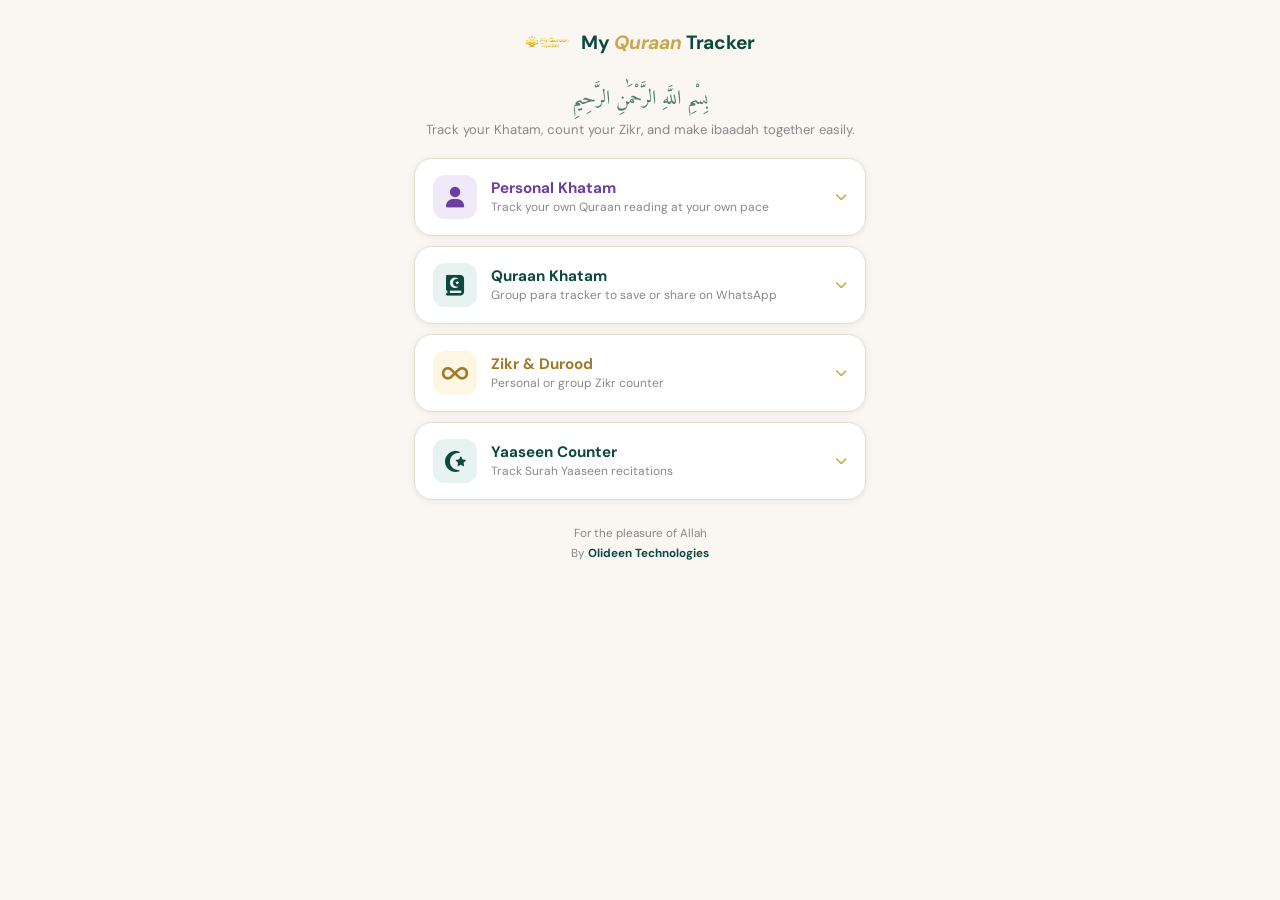
<file: index.html>
<!DOCTYPE html>
<html lang="en">
<head>
  <meta charset="UTF-8">
  <title>My Quraan Tracker</title>
  <meta name="viewport" content="width=device-width, initial-scale=1.0, maximum-scale=1.0, user-scalable=no, viewport-fit=cover">
  <meta name="description" content="Track your Quraan Khatam and Zikr with family — simple, free, no app needed.">
  <meta property="og:title" content="My Quraan Tracker">
  <meta property="og:description" content="Organise your group Khatam and Zikr counts in one place.">
  <meta property="og:image" content="https://myquraantracker.netlify.app/MQT_logo.png">
  <meta property="og:url" content="https://myquraantracker.netlify.app">
  <meta property="og:type" content="website">
  <meta name="twitter:card" content="summary">
  <meta name="twitter:title" content="My Quraan Tracker">
  <meta name="twitter:description" content="Organise your group Khatam and Zikr counts in one place.">
  <meta name="twitter:image" content="https://myquraantracker.netlify.app/MQT_logo.png">
  <link rel="canonical" href="https://myquraantracker.netlify.app">
  <link rel="icon" type="image/x-icon" href="favicon.ico">
  <link rel="icon" type="image/png" sizes="32x32" href="favicon-32x32.png">
  <link rel="icon" type="image/png" sizes="16x16" href="favicon-16x16.png">
  <link rel="apple-touch-icon" sizes="180x180" href="apple-touch-icon.png">
  <link rel="manifest" href="site.webmanifest">
  <link rel="stylesheet" href="https://cdnjs.cloudflare.com/ajax/libs/font-awesome/6.5.0/css/all.min.css">
  <link rel="preconnect" href="https://fonts.googleapis.com">
  <link rel="preconnect" href="https://fonts.gstatic.com" crossorigin>
  <link href="https://fonts.googleapis.com/css2?family=Amiri:ital,wght@0,400;0,700;1,400&family=DM+Sans:wght@400;500;600;700&display=swap" rel="stylesheet">
  <link rel="stylesheet" href="style.css">
</head>
<body>

  <header class="app-header fade-up">
    <img src="MQT_logo.png" alt="My Quraan Tracker">
    <h1>My <span>Quraan</span> Tracker</h1>
  </header>

  <div class="hero fade-up">
    <div class="hero-arabic">بِسْمِ اللَّهِ الرَّحْمَٰنِ الرَّحِيمِ</div>
    <div class="hero-sub">Track your Khatam, count your Zikr, and make ibaadah together easily.</div>
  </div>

  <main class="page-body">

    <!-- ══ PERSONAL KHATM ══ -->
    <div class="tool fade-up" id="tool-personal-khatm">
      <div class="tool-trigger" onclick="toggleTool('personal-khatm')">
        <div class="tool-icon teal"><i class="fas fa-user"></i></div>
        <div class="tool-info">
          <div class="tool-name">Personal Khatam</div>
          <div class="tool-tagline">Track your own Quraan reading at your own pace</div>
        </div>
        <div class="tool-chevron"><i class="fas fa-chevron-down"></i></div>
      </div>
      <div class="tool-content">
        <div class="tool-inner">

          <div id="personal-khatm-form">
            <div class="tool-arabic">وَرَتِّلِ الْقُرْآنَ تَرْتِيلًا</div>
            <div class="divider"></div>
            <input type="text" class="field" id="personalKhatmDesc" placeholder="Name your Khatam… (e.g. My Ramadaan Khatam)">
            <button class="btn btn-teal" onclick="createPersonalKhatm()"><i class="fas fa-plus"></i> Create Khatam</button>
          </div>

          <div id="personal-khatm-view" class="hidden">
            <div id="personal-khatm-complete-banner" class="success-banner hidden mt-sm">
              <span class="arabic">اَلْحَمْدُ لِلَّه</span>
              <h3>Khatam Complete! 🤲</h3>
              <p>May Allah accept it. Ameen.</p>
            </div>
            <button class="btn btn-ghost btn-full" onclick="resetPersonalKhatm()"><i class="fas fa-arrow-left"></i> Start New Khatam</button>
            <div class="khatm-info-title" id="personal-khatm-view-title"></div>
            <div class="progress-wrap">
              <div class="progress-fill" id="personal-khatm-progress-fill" style="width:0%"></div>
            </div>
            <div class="progress-meta">
              <span id="personal-khatm-progress-text">0 of 30 paras done</span>
              <span id="personal-khatm-progress-pct">0%</span>
            </div>
            <div class="btn-row">
              <button class="btn btn-teal btn-flex" onclick="savePersonalKhatm()"><i class="fas fa-floppy-disk"></i> Save</button>
              <button class="btn btn-ghost btn-flex" onclick="togglePersonalLink()"><i class="fas fa-link"></i> My Link</button>
            </div>
            <div id="personal-link-section" class="hidden">
              <input type="text" class="field" id="personalKhatmLink" readonly>
              <button class="btn btn-ghost btn-full" id="personalLinkCopyBtn" onclick="copyPersonalLink()"><i class="fas fa-copy"></i> Copy Link</button>
              <div class="info-box">💡 <strong>Tip:</strong> Save this link in your phone notes. Open it anytime, on any device, to return to this Khatam.</div>
            </div>
            <div class="section-label">30 Paras — tap to mark done</div>
            <div class="paras-grid" id="personal-paras-grid"></div>
          </div>

        </div>
      </div>
    </div>

    <!-- ══ KHATM ══ -->
    <div class="tool fade-up" id="tool-khatm">
      <div class="tool-trigger" onclick="toggleTool('khatm')">
        <div class="tool-icon teal"><i class="fas fa-book-quran"></i></div>
        <div class="tool-info">
          <div class="tool-name">Quraan Khatam</div>
          <div class="tool-tagline">Group para tracker to save or share on WhatsApp</div>
        </div>
        <div class="tool-chevron"><i class="fas fa-chevron-down"></i></div>
      </div>
      <div class="tool-content">
        <div class="tool-inner">

          <div id="khatm-form">
            <div class="tool-arabic">وَرَتِّلِ الْقُرْآنَ تَرْتِيلًا</div>
            <div class="divider"></div>
            <input type="text" class="field" id="khatmDesc" placeholder="Name your Khatam (e.g. Esale Sawaab)…">
            <button class="btn btn-teal" onclick="createKhatm()"><i class="fas fa-plus"></i> Create Khatam</button>
            <div id="myKhatmsWrap" class="hidden">
              <div class="section-label mt-sm">My Previous Khatams</div>
              <div id="myKhatmsList"></div>
            </div>
          </div>

          <div id="khatm-view" class="hidden">
            <div id="khatm-complete-banner" class="success-banner hidden mt-sm">
              <span class="arabic">اَلْحَمْدُ لِلَّه</span>
              <h3>Khatam Complete! 🤲</h3>
              <p>May Allah accept it from everyone. Aameen.</p>
            </div>
            <div class="khatm-info-title" id="khatm-view-title"></div>
            <div class="progress-wrap">
              <div class="progress-fill" id="khatm-progress-fill" style="width:0%"></div>
            </div>
            <div class="progress-meta">
              <span id="khatm-progress-text">0 of 30 paras done</span>
              <span id="khatm-progress-pct">0%</span>
            </div>
            <button class="btn btn-teal" onclick="saveKhatmToSupabase()"><i class="fas fa-floppy-disk"></i> Save</button>
            <div class="btn-row">
              <button class="btn btn-ghost btn-flex" id="copyKhatmBtn" onclick="copyKhatmLink()"><i class="fas fa-link"></i> Copy Link</button>
              <button class="btn btn-wa btn-flex" onclick="shareKhatmWhatsApp()"><i class="fab fa-whatsapp"></i> WhatsApp</button>
            </div>
            <p class="note">Share again after any update so everyone sees the latest.</p>
            <input type="text" class="field" id="khatm-name" placeholder="Your name…">
            <div class="section-label">30 Paras — tap to claim yours</div>
            <div class="paras-grid" id="paras-grid"></div>
            <button class="btn btn-ghost btn-full" onclick="resetKhatm()"><i class="fas fa-arrow-left"></i> Start New Khatam</button>
          </div>

        </div>
      </div>
    </div>

    <!-- ══ ZIKR ══ -->
    <div class="tool fade-up" id="tool-zikr">
      <div class="tool-trigger" onclick="toggleTool('zikr')">
        <div class="tool-icon gold"><i class="fas fa-infinity"></i></div>
        <div class="tool-info">
          <div class="tool-name gold-name">Zikr & Durood</div>
          <div class="tool-tagline">Personal or group Zikr counter</div>
        </div>
        <div class="tool-chevron"><i class="fas fa-chevron-down"></i></div>
      </div>
      <div class="tool-content">
        <div class="tool-inner">
          <div class="tool-arabic">اذْكُرُوا اللَّهَ ذِكْرًا كَثِيرًا</div>
          <div class="divider"></div>

          <div class="section-label c-teal">Personal Zikr</div>

          <div id="personal-zikr-form">
            <input type="text" class="field" id="personalZikrDesc" placeholder="Name this Zikr… (e.g. Durood Ibrahim)">
            <input type="number" class="field" id="personalZikrTarget" placeholder="Target (e.g. 100, 1000)…">
            <button class="btn btn-teal" onclick="createPersonalZikr()"><i class="fas fa-plus"></i> Start Zikr</button>
          </div>

          <div id="personal-zikr-view" class="hidden">
            <div class="tap-zone tap-zone-sm">
              <div class="zikr-title" id="personal-zikr-view-title"></div>
              <div class="big-number" id="personal-zikr-total">0</div>
            </div>
            <div class="progress-wrap">
              <div class="progress-fill" id="personal-zikr-progress-fill" style="width:0%"></div>
            </div>
            <div class="progress-meta">
              <span>Target: <strong id="personal-zikr-target-display" class="c-gold">0</strong></span>
              <span id="personal-zikr-pct">0%</span>
            </div>
            <input type="text" class="field field-center" id="personalZikrName" placeholder="Your name…">
            <input type="number" class="field" id="personalZikrCount" placeholder="How many did you read?">
            <div class="btn-row">
              <button class="btn btn-teal btn-flex" onclick="savePersonalZikrSession()"><i class="fas fa-floppy-disk"></i> Save My Count</button>
              <button class="btn btn-ghost btn-flex" onclick="togglePersonalZikrLink()"><i class="fas fa-link"></i> My Link</button>
            </div>
            <div id="personal-zikr-link-section" class="hidden">
              <input type="text" class="field" id="personalZikrLink" readonly>
              <button class="btn btn-ghost btn-full" id="personalZikrLinkCopyBtn" onclick="copyPersonalZikrLink()"><i class="fas fa-copy"></i> Copy Link</button>
              <div class="info-box">💡 <strong>Tip:</strong> Save this link in your phone notes. Open it anytime to continue tracking this Zikr.</div>
            </div>
            <button class="btn btn-ghost btn-full" onclick="resetPersonalZikr()"><i class="fas fa-arrow-left"></i> New Zikr</button>
          </div>

          <div class="divider divider-lg"></div>
          <div class="section-label c-gold">Group Zikr</div>

          <div id="zikr-form">
            <input type="text" class="field" id="zikr-desc" placeholder="What are you counting? (e.g. Durood Ibrahim)…">
            <input type="number" class="field" id="zikr-target" placeholder="Target (e.g. 1000)…">
            <button class="btn btn-teal" onclick="createZikr()"><i class="fas fa-plus"></i> Create Group Counter</button>
          </div>

          <div id="zikr-view" class="hidden">
            <div class="zikr-title" id="zikr-view-title"></div>
            <div class="progress-wrap">
              <div class="progress-fill gold" id="zikr-progress-fill" style="width:0%"></div>
            </div>
            <div class="progress-meta">
              <span>Total: <strong id="zikr-total" class="c-teal">0</strong></span>
              <span id="zikr-pct">0%</span>
              <span>Target: <strong id="zikr-target-display" class="c-gold">0</strong></span>
            </div>
            <input type="text" class="field field-center" id="zikr-name" placeholder="Your name…">
            <input type="number" class="field" id="zikr-count" placeholder="How many did you read?">
            <button class="btn btn-teal" onclick="saveZikrSession()"><i class="fas fa-floppy-disk"></i> Save My Count</button>
            <button class="btn btn-wa" onclick="shareZikrWhatsApp()"><i class="fab fa-whatsapp"></i> Share on WhatsApp</button>
            <p class="note">Share after saving so your family sees your updated count.</p>
            <div class="section-label">Contributions</div>
            <div id="zikr-contributions"><div class="empty-state">No contributions yet, then be the first!</div></div>
            <button class="btn btn-ghost btn-full" onclick="resetZikr()"><i class="fas fa-arrow-left"></i> New Group Counter</button>
          </div>

        </div>
      </div>
    </div>

    <!-- ══ YAASEEN ══ -->
    <div class="tool fade-up" id="tool-yaaseen">
      <div class="tool-trigger" onclick="toggleTool('yaaseen')">
        <div class="tool-icon teal"><i class="fas fa-star-and-crescent"></i></div>
        <div class="tool-info">
          <div class="tool-name">Yaaseen Counter</div>
          <div class="tool-tagline">Track Surah Yaaseen recitations</div>
        </div>
        <div class="tool-chevron"><i class="fas fa-chevron-down"></i></div>
      </div>
      <div class="tool-content">
        <div class="tool-inner">
          <div class="tool-arabic">يٰسٓ ۚ وَالْقُرْاٰنِ الْحَكِيْمِ</div>
          <div class="divider"></div>

          <div id="yaaseen-form">
            <input type="text" class="field" id="yaaseen-desc" placeholder="Intention (e.g. Esale Sawaab)…">
            <input type="number" class="field" id="yaaseen-target" placeholder="Target (e.g. 41, 100)…">
            <button class="btn btn-teal" onclick="createYaaseen()"><i class="fas fa-plus"></i> Create Yaaseen Counter</button>
          </div>

          <div id="yaaseen-view" class="hidden">
            <div class="yaaseen-title" id="yaaseen-view-title"></div>
            <div class="progress-wrap">
              <div class="progress-fill" id="yaaseen-progress-fill" style="width:0%"></div>
            </div>
            <div class="progress-meta">
              <span>Total: <strong id="yaaseen-total" class="c-teal">0</strong></span>
              <span>Target: <strong id="yaaseen-target-display" class="c-gold">0</strong></span>
            </div>
            <input type="text" class="field field-center" id="yaaseen-name" placeholder="Your name…">
            <input type="number" class="field" id="yaaseen-count" placeholder="Number of Yaaseens…">
            <button class="btn btn-teal" onclick="saveYaaseenSession()"><i class="fas fa-floppy-disk"></i> Save My Count</button>
            <button class="btn btn-wa" onclick="shareYaaseenWhatsApp()"><i class="fab fa-whatsapp"></i> Share on WhatsApp</button>
            <p class="note"><strong>Share after saving so your family sees your updated count.</strong></p>
            <div class="section-label">Contributions</div>
            <div id="yaaseen-contributions"><div class="empty-state">No contributions yet, then be the first!</div></div>
            <button class="btn btn-ghost btn-full" onclick="resetYaaseen()"><i class="fas fa-arrow-left"></i> New Yaaseen Counter</button>
          </div>

        </div>
      </div>
    </div>

  </main>

  <footer>
    For the pleasure of Allah<br>
    By <a href="https://olideentech.co.za" target="_blank" rel="noopener" class="footer-link">Olideen Technologies</a>
  </footer>

<script src="config.js"></script>
<script>

var PARA_NAMES = [
  "Alif Lam Meem","Sayaqool","Tilkar Rusul","Lan Tana Loo",
  "Wal Mohsanat","La Yuhibbullah","Wa Iza Samiu","Wa Lau Annana",
  "Qalal Malao","Wa A'lamu","Ya'tazeroon","Wa Ma Min Dabbah",
  "Wa Ma Ubarri-u","Rubama","Subhanalazi","Qal Alam","Iqtaraba",
  "Qad Aflaha","Wa Qalallazina","A'man Khalaq","Utlu Ma Oohi-a",
  "Wa Man Yaqnut","Wa Mali-ya","Faman Azlamu","Elahe Yuraddu",
  "Ha Meem","Qala Fama Khatbukum","Qad Sami Allah","Tabarakallazi","Amma"
];

var APP_DOMAIN = (window.SUPABASE_CONFIG && window.SUPABASE_CONFIG.appDomain)
  ? window.SUPABASE_CONFIG.appDomain : 'https://myquraantracker.netlify.app';
var SB_URL = window.SUPABASE_CONFIG ? window.SUPABASE_CONFIG.url : '';
var SB_KEY = window.SUPABASE_CONFIG ? window.SUPABASE_CONFIG.key : '';

// ── DOM HELPERS ───────────────────────────────
function show(id) { document.getElementById(id).classList.remove('hidden'); }
function hide(id) { document.getElementById(id).classList.add('hidden'); }
function el(id)   { return document.getElementById(id); }

// ── SUPABASE ──────────────────────────────────
async function sbFetch(path, opts) {
  opts = opts || {};
  var res = await fetch(SB_URL + '/rest/v1/' + path, Object.assign({}, opts, {
    headers: Object.assign({
      'apikey': SB_KEY, 'Authorization': 'Bearer ' + SB_KEY,
      'Content-Type': 'application/json',
      'Prefer': opts.prefer || 'return=representation'
    }, opts.headers || {})
  }));
  if (!res.ok) { var e = await res.text(); throw new Error(e); }
  var t = await res.text(); return t ? JSON.parse(t) : null;
}
function sbRpc(name, params) {
  return sbFetch('rpc/' + name, { method: 'POST', body: JSON.stringify(params) });
}

// ── UTILS ─────────────────────────────────────
function getParam(n) { return new URLSearchParams(window.location.search).get(n); }
function generateCode() { return Math.random().toString(36).substring(2,7).toUpperCase(); }
function escapeHtml(s) {
  return String(s == null ? '' : s).replace(/[&<>"']/g, function(c) {
    return ({'&':'&amp;','<':'&lt;','>':'&gt;','"':'&quot;',"'":'&#39;'})[c];
  });
}

function getSATimestamp() {
  var d = new Intl.DateTimeFormat('en-ZA', {
    timeZone: 'Africa/Johannesburg',
    day: '2-digit', month: 'short', year: '2-digit',
    hour: '2-digit', minute: '2-digit', hour12: false
  }).formatToParts(new Date());
  var p = {}; d.forEach(function(x){ p[x.type] = x.value; });
  return p.day+' '+p.month+' '+p.year+' @ '+p.hour+':'+p.minute+' (South Africa Standard Time)';
}

function waShare(msg, link) {
  window.open('https://wa.me/?text=' + encodeURIComponent(msg + '\n' + link), '_blank');
}

function loading(btn, msg) {
  if (!btn) return;
  btn._orig = btn.innerHTML;
  btn.innerHTML = '<i class="fas fa-spinner fa-spin"></i> ' + (msg || 'Please wait…');
  btn.disabled = true;
}

function loaded(btn) {
  if (!btn) return;
  btn.innerHTML = btn._orig || 'Done';
  btn.disabled = false;
}

// ── ACCORDION ─────────────────────────────────
function toggleTool(name) {
  var toolEl = document.getElementById('tool-' + name);
  var open = toolEl.classList.contains('open');
  document.querySelectorAll(".tool").forEach(function(t){ t.classList.remove('open'); });
  if (!open) toolEl.classList.add('open');
}

// ══════════════════════════════════════════════
//  PERSONAL KHATM
// ══════════════════════════════════════════════
var activePersonalKhatm = null;

function todaySADate() {
  return new Intl.DateTimeFormat('en-CA', { timeZone: 'Africa/Johannesburg' }).format(new Date());
}

function formatSADate(isoDate) {
  if (!isoDate) return '';
  var d = new Date(isoDate + 'T00:00:00');
  var months = ['Jan','Feb','Mar','Apr','May','Jun','Jul','Aug','Sep','Oct','Nov','Dec'];
  return d.getDate() + ' ' + months[d.getMonth()] + ' ' + d.getFullYear();
}

function generatePersonalKhatmId() {
  return 'pk_' + Math.random().toString(36).substring(2, 8);
}

async function initPersonalKhatmPage() {
  var pkParam = getParam('pk');
  if (pkParam) { await loadPersonalKhatm(pkParam); }
}

async function createPersonalKhatm() {
  var desc = el('personalKhatmDesc').value.trim();
  if (!desc) { alert('Please enter a name for your Khatam.'); return; }
  var btn = document.querySelector('#personal-khatm-form .btn-teal');
  loading(btn, 'Creating…');
  var id = generatePersonalKhatmId();
  var paras = Array.from({length:30}, function(_,i){ return {number:i+1, completed:false, completedAt:null}; });
  try {
    await sbFetch('personal_khatms', { method:'POST', prefer:'return=minimal', body: JSON.stringify({id, description:desc, paras}) });
    activePersonalKhatm = {id, description:desc, paras};
    window.history.replaceState({}, '', '?pk='+id);
    showPersonalKhatmView(activePersonalKhatm);
  } catch(e) { alert('Could not create Khatam. Check your connection.'); }
  loaded(btn);
}

async function loadPersonalKhatm(id) {
  try {
    var rows = await sbRpc('get_personal_khatm', {p_id:id});
    if (!rows || !rows.length) { alert('Khatam not found.'); return; }
    activePersonalKhatm = rows[0];
    showPersonalKhatmView(activePersonalKhatm);
  } catch(e) { alert('Could not load Khatam. Check your connection.'); }
}

function showPersonalKhatmView(khatm) {
  hide('personal-khatm-form'); show('personal-khatm-view'); renderPersonalKhatm(khatm);
}

function renderPersonalKhatm(khatm) {
  el('personal-khatm-view-title').textContent = khatm.description;
  var done = khatm.paras.filter(function(p){ return p.completed; }).length;
  var pct = Math.round((done/30)*100);
  el('personal-khatm-progress-fill').style.width = pct + '%';
  el('personal-khatm-progress-text').textContent = done + ' of 30 paras done';
  el('personal-khatm-progress-pct').textContent  = pct + '%';
  var banner = el('personal-khatm-complete-banner');
  done === 30 ? banner.classList.remove('hidden') : banner.classList.add('hidden');
  el('personal-paras-grid').innerHTML = khatm.paras.map(function(p) {
    if (p.completed) return '<div class="para-tile completed" onclick="togglePersonalPara('+p.number+')">'
      +'<span class="para-num">'+p.number+'</span>'
      +'<span class="para-name">'+PARA_NAMES[p.number-1]+'</span>'
      +'<span class="para-tick"><i class="fas fa-check"></i></span>'
      +'<span class="para-who">'+formatSADate(p.completedAt)+'</span></div>';
    return '<div class="para-tile available" onclick="togglePersonalPara('+p.number+')">'
      +'<span class="para-num">'+p.number+'</span>'
      +'<span class="para-name">'+PARA_NAMES[p.number-1]+'</span>'
      +'<span class="para-hint" style="color:var(--purple)">Tap to mark done</span></div>';
  }).join('');
}

async function togglePersonalPara(num) {
  if (!activePersonalKhatm) return;
  var para = activePersonalKhatm.paras.find(function(p){ return p.number===num; });
  if (!para) return;
  var prevCompleted = para.completed, prevDate = para.completedAt;
  if (para.completed) {
    if (!confirm('Mark Para '+num+' as incomplete?')) return;
    para.completed = false; para.completedAt = null;
  } else {
    para.completed = true; para.completedAt = todaySADate();
  }
  renderPersonalKhatm(activePersonalKhatm);
  try {
    await sbRpc('update_personal_khatm', {p_id:activePersonalKhatm.id, p_paras:activePersonalKhatm.paras});
  } catch(e) {
    para.completed = prevCompleted; para.completedAt = prevDate;
    renderPersonalKhatm(activePersonalKhatm);
    alert('Could not save. Please check your connection.');
  }
}

async function savePersonalKhatm() {
  if (!activePersonalKhatm) return;
  var btn = document.querySelector('#personal-khatm-view .btn-teal');
  loading(btn, 'Saving…');
  try {
    await sbRpc('update_personal_khatm', {p_id:activePersonalKhatm.id, p_paras:activePersonalKhatm.paras});
    btn.innerHTML = '<i class="fas fa-check"></i> Saved!';
    setTimeout(function(){ loaded(btn); btn.innerHTML = '<i class="fas fa-floppy-disk"></i> Save'; }, 1500);
  } catch(e) { alert('Could not save. Please check your connection.'); loaded(btn); }
}

function togglePersonalLink() {
  if (!activePersonalKhatm) return;
  el('personalKhatmLink').value = APP_DOMAIN + '/?pk=' + activePersonalKhatm.id;
  el('personal-link-section').classList.toggle('hidden');
}

function copyPersonalLink() {
  var link = el('personalKhatmLink').value;
  navigator.clipboard.writeText(link).then(function(){
    var btn = el('personalLinkCopyBtn');
    btn.innerHTML = '<i class="fas fa-check"></i> Copied!';
    setTimeout(function(){ btn.innerHTML = '<i class="fas fa-copy"></i> Copy Link'; }, 1800);
  });
}

function resetPersonalKhatm() {
  activePersonalKhatm = null;
  window.history.replaceState({}, '', window.location.pathname);
  show('personal-khatm-form'); hide('personal-khatm-view');
  el('personalKhatmDesc').value = '';
}

// ══════════════════════════════════════════════
//  KHATM
// ══════════════════════════════════════════════
var activeKhatm = null;

async function createKhatm() {
  var desc = el('khatmDesc').value.trim();
  if (!desc) { alert('Please enter a name for your Khatam.'); return; }
  var btn = document.querySelector('#khatm-form .btn-teal');
  loading(btn, 'Creating…');
  var id = generateCode();
  var paras = Array.from({length:30}, function(_,i){ return {number:i+1, assignedTo:'', completed:false}; });
  try {
    await sbFetch('khatms', { method:'POST', prefer:'return=minimal', body: JSON.stringify({id, description:desc, paras}) });
    activeKhatm = {id, description:desc, paras};
    window.history.replaceState({}, '', '?k='+id);
    showKhatmView(activeKhatm);
    saveKhatmLocal(activeKhatm);
  } catch(e) { alert('Could not create Khatam. Check your connection.'); }
  loaded(btn);
}

function showKhatmView(khatm) {
  hide('khatm-form'); show('khatm-view'); renderKhatm(khatm);
}

function resetKhatm() {
  activeKhatm = null;
  window.history.replaceState({}, '', window.location.pathname);
  show('khatm-form'); hide('khatm-view');
  el('khatmDesc').value = '';
  loadMyKhatms();
}

function renderKhatm(khatm) {
  el('khatm-view-title').textContent = khatm.description;
  var done = khatm.paras.filter(function(p){ return p.completed; }).length;
  var pct = Math.round((done/30)*100);
  el('khatm-progress-fill').style.width = pct + '%';
  el('khatm-progress-text').textContent = done + ' of 30 paras done';
  el('khatm-progress-pct').textContent  = pct + '%';
  var banner = el('khatm-complete-banner');
  done === 30 ? banner.classList.remove('hidden') : banner.classList.add('hidden');
  el('paras-grid').innerHTML = khatm.paras.map(function(p) {
    if (p.completed) return '<div class="para-tile completed">'
      +'<span class="para-num">'+p.number+'</span>'
      +'<span class="para-name">'+PARA_NAMES[p.number-1]+'</span>'
      +'<span class="para-tick"><i class="fas fa-check"></i></span>'
      +'<span class="para-who">'+escapeHtml(p.assignedTo)+'</span></div>';
    if (p.assignedTo) return '<div class="para-tile assigned" onclick="markParaDone('+p.number+')">'
      +'<span class="para-num">'+p.number+'</span>'
      +'<span class="para-name">'+PARA_NAMES[p.number-1]+'</span>'
      +'<span class="para-who">'+escapeHtml(p.assignedTo)+'</span>'
      +'<span class="para-hint" style="color:var(--gold-dark)">Tap → done</span></div>';
    return '<div class="para-tile available" onclick="claimPara('+p.number+')">'
      +'<span class="para-num">'+p.number+'</span>'
      +'<span class="para-name">'+PARA_NAMES[p.number-1]+'</span>'
      +'<span class="para-hint" style="color:var(--teal-mid)">Tap to claim</span></div>';
  }).join('');
}

async function claimPara(num) {
  if (!activeKhatm) return;
  var name = el('khatm-name').value.trim();
  if (!name) { alert('Please enter your name first!'); el('khatm-name').focus(); return; }
  var para = activeKhatm.paras.find(function(p){ return p.number===num; });
  if (!para || para.assignedTo) return;
  para.assignedTo = name;
  renderKhatm(activeKhatm);
  try {
    await sbRpc('update_khatm', {p_id:activeKhatm.id, p_paras:activeKhatm.paras});
    saveKhatmLocal(activeKhatm);
  } catch(e) { para.assignedTo = ''; renderKhatm(activeKhatm); alert('Could not claim para. Please try again.'); }
}

async function markParaDone(num) {
  if (!activeKhatm) return;
  if (!confirm('Mark Para '+num+' as complete?')) return;
  var para = activeKhatm.paras.find(function(p){ return p.number===num; });
  if (!para) return;
  para.completed = true;
  renderKhatm(activeKhatm);
  try {
    await sbRpc('update_khatm', {p_id:activeKhatm.id, p_paras:activeKhatm.paras});
    saveKhatmLocal(activeKhatm);
  } catch(e) { para.completed = false; renderKhatm(activeKhatm); alert('Could not mark as done. Please try again.'); }
}

async function saveKhatmToSupabase() {
  if (!activeKhatm) return;
  var btn = document.querySelector('#khatm-view .btn-teal');
  loading(btn, 'Saving…');
  try {
    await sbRpc('update_khatm', {p_id:activeKhatm.id, p_paras:activeKhatm.paras});
    saveKhatmLocal(activeKhatm);
    btn.innerHTML = '<i class="fas fa-check"></i> Saved!';
    setTimeout(function(){ loaded(btn); btn.innerHTML = '<i class="fas fa-floppy-disk"></i> Save'; }, 1800);
  } catch(e) { alert('Could not save. Please try again.'); loaded(btn); }
}

function shareKhatmWhatsApp() {
  if (!activeKhatm) return;
  var done = activeKhatm.paras.filter(function(p){ return p.completed; }).length;
  var msg = '*'+activeKhatm.description+'* — Quraan Khatam\n'
    + done+' of 30 paras completed as of '+getSATimestamp()+'\n\n'
    + 'Please click the link to claim your para.';
  waShare(msg, APP_DOMAIN+'/?k='+activeKhatm.id);
}

function copyKhatmLink() {
  if (!activeKhatm) return;
  var btn = el('copyKhatmBtn');
  navigator.clipboard.writeText(APP_DOMAIN+'/?k='+activeKhatm.id).then(function(){
    btn.innerHTML = '<i class="fas fa-check"></i> Copied!';
    setTimeout(function(){ btn.innerHTML = '<i class="fas fa-link"></i> Copy Link'; }, 1800);
  });
}

function saveKhatmLocal(khatm) {
  var all = JSON.parse(localStorage.getItem('mqt_khatms') || '[]');
  var idx = all.findIndex(function(k){ return k.id===khatm.id; });
  var entry = {id:khatm.id, description:khatm.description, paras:khatm.paras};
  if (idx >= 0) all[idx] = entry; else all.push(entry);
  localStorage.setItem('mqt_khatms', JSON.stringify(all));
}

function loadMyKhatms() {
  var all = JSON.parse(localStorage.getItem('mqt_khatms') || '[]');
  var wrap = el('myKhatmsWrap');
  if (!all.length) { wrap.classList.add('hidden'); return; }
  wrap.classList.remove('hidden');
  el('myKhatmsList').innerHTML = all.map(function(k){
    var done = k.paras.filter(function(p){ return p.completed; }).length;
    var pct  = Math.round((done/30)*100);
    return '<div class="khatm-row" onclick="loadKhatmById(\''+k.id+'\')">'
      +'<div class="khatm-row-icon"><i class="fas fa-book-quran"></i></div>'
      +'<div style="flex:1"><div class="khatm-row-name">'+escapeHtml(k.description)+'</div>'
      +'<div class="khatm-row-meta">'+done+'/30 paras done</div>'
      +'<div class="progress-wrap"><div class="progress-fill" style="width:'+pct+'%"></div></div></div>'
      +'<div class="khatm-row-pct">'+pct+'%</div></div>';
  }).join('');
}

async function loadKhatmById(id) {
  document.querySelectorAll('.tool').forEach(function(t){ t.classList.remove('open'); });
  el('tool-khatm').classList.add('open');
  hide('khatm-form'); show('khatm-view');
  el('khatm-view-title').textContent = 'Loading…';
  try {
    var rows = await sbRpc('get_khatm', {p_id:id});
    if (!rows || !rows.length) { alert('Khatam not found.'); resetKhatm(); return; }
    activeKhatm = rows[0];
    window.history.replaceState({}, '', '?k='+id);
    saveKhatmLocal(activeKhatm);
    renderKhatm(activeKhatm);
  } catch(e) { alert('Could not load Khatam. Check your connection.'); resetKhatm(); }
}

// ══════════════════════════════════════════════
//  PERSONAL ZIKR
// ══════════════════════════════════════════════
var activePersonalZikr = null;

function generatePersonalZikrId() {
  return 'pz_' + Math.random().toString(36).substring(2, 8);
}

async function initPersonalZikrPage() {
  var pzParam = getParam('pz');
  if (pzParam) { await loadPersonalZikr(pzParam); }
}

async function createPersonalZikr() {
  var desc = el('personalZikrDesc').value.trim();
  var target = parseInt(el('personalZikrTarget').value) || 100;
  if (!desc) { alert('Please enter a name for your Zikr.'); return; }
  var btn = document.querySelector('#personal-zikr-form .btn-teal');
  loading(btn, 'Creating…');
  var id = generatePersonalZikrId();
  try {
    await sbFetch('personal_zikr', { method:'POST', prefer:'return=minimal', body: JSON.stringify({id, description:desc, target, total:0}) });
    activePersonalZikr = {id, description:desc, target, total:0};
    window.history.replaceState({}, '', '?pz='+id);
    showPersonalZikrView(activePersonalZikr);
  } catch(e) { alert('Could not create Zikr. Check your connection.'); }
  loaded(btn);
}

async function loadPersonalZikr(id) {
  try {
    var rows = await sbRpc('get_personal_zikr', {p_id:id});
    if (!rows || !rows.length) { alert('Zikr not found.'); return; }
    activePersonalZikr = rows[0];
    showPersonalZikrView(activePersonalZikr);
  } catch(e) { alert('Could not load Zikr. Check your connection.'); }
}

function showPersonalZikrView(z) {
  hide('personal-zikr-form'); show('personal-zikr-view'); renderPersonalZikr(z);
}

function renderPersonalZikr(z) {
  el('personal-zikr-view-title').textContent = z.description;
  el('personal-zikr-total').textContent = z.total.toLocaleString();
  el('personal-zikr-target-display').textContent = z.target.toLocaleString();
  var pct = Math.min(100, Math.round((z.total/z.target)*100));
  el('personal-zikr-progress-fill').style.width = pct+'%';
  el('personal-zikr-pct').textContent = pct+'%';
}

async function savePersonalZikrSession() {
  if (!activePersonalZikr) return;
  var name = el('personalZikrName').value.trim();
  var count = parseInt(el('personalZikrCount').value);
  if (!name || !count || count <= 0) { alert('Please enter your name and a number greater than zero.'); return; }
  var btn = document.querySelector('#personal-zikr-view .btn-teal');
  loading(btn, 'Saving…');
  activePersonalZikr.total += count;
  el('personalZikrName').value = ''; el('personalZikrCount').value = '';
  renderPersonalZikr(activePersonalZikr);
  try {
    await sbRpc('update_personal_zikr', {p_id:activePersonalZikr.id, p_total:activePersonalZikr.total});
  } catch(e) {
    activePersonalZikr.total -= count;
    el('personalZikrName').value = name; el('personalZikrCount').value = count;
    renderPersonalZikr(activePersonalZikr); alert('Could not save. Please try again.');
  }
  loaded(btn);
}

function togglePersonalZikrLink() {
  if (!activePersonalZikr) return;
  el('personalZikrLink').value = APP_DOMAIN + '/?pz=' + activePersonalZikr.id;
  el('personal-zikr-link-section').classList.toggle('hidden');
}

function copyPersonalZikrLink() {
  var link = el('personalZikrLink').value;
  navigator.clipboard.writeText(link).then(function(){
    var btn = el('personalZikrLinkCopyBtn');
    btn.innerHTML = '<i class="fas fa-check"></i> Copied!';
    setTimeout(function(){ btn.innerHTML = '<i class="fas fa-copy"></i> Copy Link'; }, 1800);
  });
}

function resetPersonalZikr() {
  activePersonalZikr = null;
  window.history.replaceState({}, '', window.location.pathname);
  show('personal-zikr-form'); hide('personal-zikr-view');
  el('personalZikrDesc').value = '';
}

// ══════════════════════════════════════════════
//  ZIKR — group (Supabase)
// ══════════════════════════════════════════════
var currentZikr = null;

async function createZikr() {
  var desc = el('zikr-desc').value.trim();
  var target = parseInt(el('zikr-target').value) || 100;
  if (!desc) { alert('Please enter what you are counting.'); return; }
  var btn = document.querySelector('#zikr-form .btn-teal');
  loading(btn, 'Creating…');
  var id = generateCode();
  try {
    await sbFetch('zikr_counters', { method:'POST', prefer:'return=minimal', body: JSON.stringify({id, description:desc, target, total:0, contributions:[]}) });
    currentZikr = {id, description:desc, target, total:0, contributions:[]};
    window.history.replaceState({}, '', '?z='+id);
    hide('zikr-form'); show('zikr-view');
    renderZikr(currentZikr);
  } catch(e) { alert('Could not create counter. Check your connection.'); }
  loaded(btn);
}

function resetZikr() {
  currentZikr = null;
  window.history.replaceState({}, '', window.location.pathname);
  show('zikr-form'); hide('zikr-view');
  el('zikr-desc').value = el('zikr-target').value = '';
}

function renderZikr(z) {
  el('zikr-view-title').textContent     = z.description;
  el('zikr-total').textContent          = z.total.toLocaleString();
  el('zikr-target-display').textContent = z.target.toLocaleString();
  var pct = Math.min(100, Math.round((z.total/z.target)*100));
  el('zikr-progress-fill').style.width  = pct+'%';
  el('zikr-pct').textContent            = pct+'%';
  el('zikr-contributions').innerHTML = z.contributions.length === 0
    ? '<div class="empty-state">No contributions yet — be the first!</div>'
    : z.contributions.map(function(c){
        return '<div class="contrib-item"><span class="contrib-name">'+escapeHtml(c.name)+'</span><span class="contrib-count">'+c.count.toLocaleString()+'</span></div>';
      }).join('');
}

async function saveZikrSession() {
  if (!currentZikr) return;
  var name = el('zikr-name').value.trim();
  var count = parseInt(el('zikr-count').value);
  if (!name || !count || count <= 0) { alert('Please enter your name and a number greater than zero.'); return; }
  var btn = document.querySelector('#zikr-view .btn-teal');
  loading(btn, 'Saving…');
  currentZikr.total += count;
  var ex = currentZikr.contributions.find(function(c){ return c.name===name; });
  if (ex) ex.count += count;
  else currentZikr.contributions.push({name, count:count});
  el('zikr-name').value = ''; el('zikr-count').value = '';
  renderZikr(currentZikr);
  try {
    await sbRpc('update_zikr_counter', {p_id:currentZikr.id, p_total:currentZikr.total, p_contributions:currentZikr.contributions});
  } catch(e) {
    currentZikr.total -= count;
    if (ex) ex.count -= count; else currentZikr.contributions.pop();
    el('zikr-name').value = name; el('zikr-count').value = count;
    renderZikr(currentZikr); alert('Could not save. Please try again.');
  }
  loaded(btn);
}

function shareZikrWhatsApp() {
  if (!currentZikr) return;
  var msg = '*'+currentZikr.description+'* — Group Zikr\n'
    + currentZikr.total.toLocaleString()+' of '+currentZikr.target.toLocaleString()+' completed as of '+getSATimestamp()+'\n\n'
    + 'Please click the link to add your count.';
  waShare(msg, APP_DOMAIN+'/?z='+currentZikr.id);
}

// ══════════════════════════════════════════════
//  YAASEEN (Supabase)
// ══════════════════════════════════════════════
var currentYaaseen = null;

async function createYaaseen() {
  var desc = el('yaaseen-desc').value.trim();
  var target = parseInt(el('yaaseen-target').value) || 41;
  if (!desc) { alert('Please enter a description.'); return; }
  var btn = document.querySelector('#yaaseen-form .btn-teal');
  loading(btn, 'Creating…');
  var id = generateCode();
  try {
    await sbFetch('yaaseen_counters', { method:'POST', prefer:'return=minimal', body: JSON.stringify({id, description:desc, target, total:0, contributions:[]}) });
    currentYaaseen = {id, description:desc, target, total:0, contributions:[]};
    window.history.replaceState({}, '', '?y='+id);
    hide('yaaseen-form'); show('yaaseen-view');
    renderYaaseen(currentYaaseen);
  } catch(e) { alert('Could not create counter. Check your connection.'); }
  loaded(btn);
}

function resetYaaseen() {
  currentYaaseen = null;
  window.history.replaceState({}, '', window.location.pathname);
  show('yaaseen-form'); hide('yaaseen-view');
  el('yaaseen-desc').value = el('yaaseen-target').value = '';
}

function renderYaaseen(y) {
  el('yaaseen-view-title').textContent     = y.description;
  el('yaaseen-total').textContent          = y.total;
  el('yaaseen-target-display').textContent = y.target;
  el('yaaseen-progress-fill').style.width  = Math.min(100, Math.round((y.total/y.target)*100))+'%';
  el('yaaseen-contributions').innerHTML = y.contributions.length === 0
    ? '<div class="empty-state">No contributions yet — be the first!</div>'
    : y.contributions.map(function(c){
        return '<div class="contrib-item"><span class="contrib-name">'+escapeHtml(c.name)+'</span><span class="contrib-count">'+c.count+'</span></div>';
      }).join('');
}

async function saveYaaseenSession() {
  if (!currentYaaseen) return;
  var name = el('yaaseen-name').value.trim();
  var count = parseInt(el('yaaseen-count').value);
  if (!name || !count || count <= 0) { alert('Please enter your name and a number greater than zero.'); return; }
  var btn = document.querySelector('#yaaseen-view .btn-teal');
  loading(btn, 'Saving…');
  currentYaaseen.total += count;
  var ex = currentYaaseen.contributions.find(function(c){ return c.name===name; });
  if (ex) ex.count += count;
  else currentYaaseen.contributions.push({name, count:count});
  el('yaaseen-name').value = ''; el('yaaseen-count').value = '';
  renderYaaseen(currentYaaseen);
  try {
    await sbRpc('update_yaaseen_counter', {p_id:currentYaaseen.id, p_total:currentYaaseen.total, p_contributions:currentYaaseen.contributions});
  } catch(e) {
    currentYaaseen.total -= count;
    if (ex) ex.count -= count; else currentYaaseen.contributions.pop();
    el('yaaseen-name').value = name; el('yaaseen-count').value = count;
    renderYaaseen(currentYaaseen); alert('Could not save. Please try again.');
  }
  loaded(btn);
}

function shareYaaseenWhatsApp() {
  if (!currentYaaseen) return;
  var msg = '*'+currentYaaseen.description+'* — Yaaseen Counter\n'
    + currentYaaseen.total+' of '+currentYaaseen.target+' completed as of '+getSATimestamp()+'\n\n'
    + 'Please click the link to add your count.';
  waShare(msg, APP_DOMAIN+'/?y='+currentYaaseen.id);
}

// ══════════════════════════════════════════════
//  INIT
// ══════════════════════════════════════════════
window.addEventListener('DOMContentLoaded', async function() {

  loadMyKhatms();

  var pkParam = getParam('pk');
  if (pkParam) { el('tool-personal-khatm').classList.add('open'); }
  await initPersonalKhatmPage();

  var pzParam = getParam('pz');
  if (pzParam) { el('tool-zikr').classList.add('open'); }
  await initPersonalZikrPage();

  var kParam = getParam('k'), zParam = getParam('z'), yParam = getParam('y');

  if (kParam) {
    el('tool-khatm').classList.add('open');
    hide('khatm-form'); show('khatm-view');
    el('khatm-view-title').textContent = 'Loading…';
    try {
      var rows = await sbRpc('get_khatm', {p_id:kParam});
      if (rows && rows.length) { activeKhatm = rows[0]; saveKhatmLocal(activeKhatm); renderKhatm(activeKhatm); }
      else el('khatm-view-title').textContent = 'Khatam not found.';
    } catch(e) { el('khatm-view-title').textContent = 'Could not load. Check your connection.'; }

  } else if (zParam) {
    el('tool-zikr').classList.add('open');
    hide('zikr-form'); show('zikr-view');
    el('zikr-view-title').textContent = 'Loading…';
    try {
      var zRows = await sbRpc('get_zikr_counter', {p_id:zParam});
      if (zRows && zRows.length) { currentZikr = zRows[0]; renderZikr(currentZikr); }
      else el('zikr-view-title').textContent = 'Counter not found.';
    } catch(e) { el('zikr-view-title').textContent = 'Could not load. Check your connection.'; }

  } else if (yParam) {
    el('tool-yaaseen').classList.add('open');
    hide('yaaseen-form'); show('yaaseen-view');
    el('yaaseen-view-title').textContent = 'Loading…';
    try {
      var yRows = await sbRpc('get_yaaseen_counter', {p_id:yParam});
      if (yRows && yRows.length) { currentYaaseen = yRows[0]; renderYaaseen(currentYaaseen); }
      else el('yaaseen-view-title').textContent = 'Counter not found.';
    } catch(e) { el('yaaseen-view-title').textContent = 'Could not load. Check your connection.'; }
  }

});
</script>
</body>
</html>
</file>
<file: style.css>
/* ── RESET & ROOT ── */
*, *::before, *::after { box-sizing: border-box; margin: 0; padding: 0; }

:root {
  --teal:       #0D4A3E;
  --teal-mid:   #155c4e;
  --teal-soft:  #e8f2f0;
  --gold:       #C9A84C;
  --gold-dark:  #a07a28;
  --gold-soft:  #fdf6e3;
  --purple:     #6B3FA0;
  --purple-soft: #F0EAF8;
  --cream:      #FAF7F2;
  --cream-dark: #f0ebe0;
  --border:     #e4ddd0;
  --text:       #1c1c1c;
  --text-soft:  #888;
  --white:      #ffffff;
  --wa:         #25D366;
  --r-lg:       18px;
  --r-md:       12px;
  --shadow:     0 2px 20px rgba(13,74,62,0.08);
  --shadow-sm:  0 1px 8px rgba(0,0,0,0.06);
}

/* ── BASE ── */
html { scroll-behavior: smooth; }

body {
  background: var(--cream);
  color: var(--text);
  font-family: 'DM Sans', system-ui, sans-serif;
  min-height: 100dvh;
  display: flex;
  flex-direction: column;
  align-items: center;
  padding-bottom: 40px;
}

/* ── HEADER ── */
.app-header {
  width: 100%;
  max-width: 480px;
  padding: 20px 20px 0;
  display: flex;
  align-items: center;
  justify-content: center;
  gap: 12px;
}

.app-header img { width: 44px; height: 44px; object-fit: contain; }

.app-header h1 {
  font-size: 1.2rem;
  font-weight: 700;
  color: var(--teal);
  letter-spacing: -0.3px;
}

.app-header h1 span { color: var(--gold); font-style: italic; }

/* ── HERO ── */
.hero {
  width: 100%;
  max-width: 480px;
  padding: 18px 20px 20px;
  text-align: center;
}

.hero-arabic {
  font-family: 'Amiri', serif;
  font-size: 1.25rem;
  color: var(--teal);
  opacity: 0.7;
  direction: rtl;
  margin-bottom: 4px;
}

.hero-sub { font-size: 0.82rem; color: var(--text-soft); margin-top: 4px; }

/* ── PAGE BODY ── */
.page-body {
  width: 100%;
  max-width: 480px;
  padding: 0 14px;
  display: flex;
  flex-direction: column;
  gap: 10px;
}

/* ── TOOL ACCORDION ── */
.tool {
  background: var(--white);
  border-radius: var(--r-lg);
  box-shadow: var(--shadow-sm);
  border: 1.5px solid var(--border);
  overflow: hidden;
  transition: border-color 0.2s, box-shadow 0.2s;
}

.tool.open { border-color: var(--gold); box-shadow: var(--shadow); }

.tool-trigger {
  display: flex;
  align-items: center;
  gap: 14px;
  padding: 16px 18px;
  cursor: pointer;
  user-select: none;
  -webkit-tap-highlight-color: transparent;
}

.tool-icon {
  width: 44px;
  height: 44px;
  border-radius: var(--r-md);
  display: flex;
  align-items: center;
  justify-content: center;
  font-size: 1.3rem;
  flex-shrink: 0;
}

.tool-icon.teal { background: var(--teal-soft); color: var(--teal); }
.tool-icon.gold { background: var(--gold-soft); color: var(--gold-dark); }

.tool-info { flex: 1; }

.tool-name { font-size: 0.95rem; font-weight: 700; color: var(--teal); line-height: 1.2; }
.tool-name.gold-name { color: var(--gold-dark); }
.tool-tagline { font-size: 0.75rem; color: var(--text-soft); margin-top: 2px; }

.tool-chevron { font-size: 0.75rem; color: var(--gold); transition: transform 0.25s ease; flex-shrink: 0; }
.tool.open .tool-chevron { transform: rotate(180deg); }

.tool-content { max-height: 0; overflow: hidden; transition: max-height 0.38s cubic-bezier(0.4,0,0.2,1); }
.tool.open .tool-content { max-height: 3000px; }

.tool-inner { padding: 4px 18px 20px; border-top: 1px solid var(--cream-dark); }

.tool-arabic {
  font-family: 'Amiri', serif;
  font-size: 1rem;
  color: var(--teal);
  opacity: 0.6;
  direction: rtl;
  text-align: center;
  padding: 10px 0 6px;
}

/* ── UTILITIES ── */
.divider { height: 1px; background: var(--cream-dark); margin: 4px 0 6px; }
.divider-lg { margin: 14px 0 10px; }

.section-label {
  font-size: 0.7rem;
  font-weight: 700;
  color: var(--text-soft);
  text-transform: uppercase;
  letter-spacing: 0.1em;
  padding: 4px 0 2px;
}

.note {
  font-size: 0.75rem;
  color: var(--text-soft);
  text-align: center;
  padding: 4px 0 8px;
  line-height: 1.5;
}

/* ── INPUTS ── */
.field {
  width: 100%;
  padding: 11px 14px;
  border: 1.5px solid var(--border);
  border-radius: var(--r-md);
  font-family: 'DM Sans', sans-serif;
  font-size: 0.88rem;
  color: var(--text);
  background: var(--cream);
  outline: none;
  transition: border-color 0.2s;
  margin-bottom: 8px;
}

.field:focus { border-color: var(--gold); }
.field::placeholder { color: var(--text-soft); }
.field-center { text-align: center; }

/* ── BUTTONS ── */
.btn {
  display: inline-flex;
  align-items: center;
  justify-content: center;
  gap: 7px;
  width: 100%;
  padding: 12px 18px;
  border-radius: var(--r-md);
  border: none;
  font-family: 'DM Sans', sans-serif;
  font-size: 0.88rem;
  font-weight: 600;
  cursor: pointer;
  transition: opacity 0.15s, transform 0.1s;
  -webkit-tap-highlight-color: transparent;
  margin-bottom: 6px;
}

.btn:active { opacity: 0.82; transform: scale(0.98); }

.btn-teal  { background: var(--teal);  color: #fff; }
.btn-gold  { background: var(--gold);  color: #fff; }
.btn-wa    { background: var(--wa);    color: #fff; }
.btn-ghost {
  background: transparent;
  color: var(--teal);
  border: 1.5px solid var(--border);
  width: auto;
  flex: 1;
}
.btn-full  { width: 100%; }
.btn-flex  { flex: 1; margin-bottom: 0; }

.btn-row { display: flex; gap: 8px; margin-bottom: 6px; }
.btn-row .btn { margin-bottom: 0; }

/* ── PROGRESS ── */
.progress-wrap {
  height: 7px;
  background: var(--cream-dark);
  border-radius: 99px;
  overflow: hidden;
  margin: 10px 0 4px;
}

.progress-fill {
  height: 100%;
  background: var(--teal);
  border-radius: 99px;
  transition: width 0.5s ease;
}

.progress-fill.gold { background: var(--gold); }

.progress-meta {
  display: flex;
  justify-content: space-between;
  font-size: 0.73rem;
  color: var(--text-soft);
  margin-bottom: 10px;
}

/* ── KHATM ── */
.khatm-info-title {
  font-family: 'Amiri', serif;
  font-size: 1.3rem;
  font-weight: 700;
  color: var(--teal);
  margin: 10px 0 2px;
}

.paras-grid {
  display: grid;
  grid-template-columns: repeat(3, 1fr);
  gap: 7px;
  margin: 10px 0;
}

.para-tile {
  border-radius: 10px;
  padding: 8px 6px;
  text-align: center;
  cursor: pointer;
  transition: transform 0.12s, opacity 0.12s;
  -webkit-tap-highlight-color: transparent;
  border: 1.5px solid transparent;
}

.para-tile:active { transform: scale(0.94); }
.para-tile.available  { background: var(--teal-soft); border-color: rgba(13,74,62,0.12); }
.para-tile.assigned   { background: var(--gold-soft); border-color: rgba(201,168,76,0.25); }
.para-tile.completed  { background: var(--teal); cursor: default; }

.para-num { font-size: 0.95rem; font-weight: 700; display: block; }
.para-tile.available  .para-num { color: var(--teal); }
.para-tile.assigned   .para-num { color: var(--gold-dark); }
.para-tile.completed  .para-num { color: rgba(255,255,255,0.7); }

.para-name { font-size: 0.58rem; display: block; margin-top: 2px; line-height: 1.2; }
.para-tile.available  .para-name { color: var(--teal-mid); }
.para-tile.assigned   .para-name { color: var(--gold-dark); }
.para-tile.completed  .para-name { color: rgba(255,255,255,0.6); }

.para-who { font-size: 0.6rem; font-weight: 600; display: block; margin-top: 3px; white-space: nowrap; overflow: hidden; text-overflow: ellipsis; }
.para-tile.assigned  .para-who { color: var(--gold-dark); }
.para-tile.completed .para-who { color: #fff; }

.para-tick { font-size: 0.9rem; color: var(--gold); display: block; }
.para-hint { font-size: 0.55rem; font-weight: 700; margin-top: 2px; display: block; }
.para-tile.available .para-hint { color: var(--teal-mid); }
.para-tile.assigned  .para-hint { color: var(--gold-dark); }

/* ── KHATM HISTORY ROWS ── */
.khatm-row {
  display: flex;
  align-items: center;
  gap: 12px;
  padding: 12px 0;
  border-bottom: 1px solid var(--cream-dark);
  cursor: pointer;
}

.khatm-row:last-child { border-bottom: none; }

.khatm-row-icon {
  width: 36px;
  height: 36px;
  background: var(--teal-soft);
  border-radius: 10px;
  display: flex;
  align-items: center;
  justify-content: center;
  color: var(--teal);
  flex-shrink: 0;
}

.khatm-row-name { font-size: 0.88rem; font-weight: 600; color: var(--teal); }
.khatm-row-meta { font-size: 0.73rem; color: var(--text-soft); margin-top: 1px; }
.khatm-row-pct  { font-size: 0.8rem; font-weight: 700; color: var(--gold-dark); margin-left: auto; flex-shrink: 0; }

/* ── TAP ZONE ── */
.tap-zone {
  display: flex;
  flex-direction: column;
  align-items: center;
  gap: 10px;
  padding: 16px 0 12px;
}

.tap-zone-sm { padding: 12px 0 8px; }

.big-number {
  font-size: 3.5rem;
  font-weight: 700;
  color: var(--teal);
  line-height: 1;
  transition: transform 0.12s;
}

.big-number.gold-num { color: var(--gold-dark); }
.big-number.pop { transform: scale(1.18); }

.tap-circle {
  width: 88px;
  height: 88px;
  border-radius: 50%;
  border: none;
  background: var(--teal);
  color: #fff;
  font-family: 'DM Sans', sans-serif;
  font-size: 1rem;
  font-weight: 700;
  cursor: pointer;
  display: flex;
  flex-direction: column;
  align-items: center;
  justify-content: center;
  gap: 4px;
  -webkit-tap-highlight-color: transparent;
  transition: transform 0.1s, opacity 0.1s;
  box-shadow: 0 4px 18px rgba(13,74,62,0.3);
}

.tap-circle:active { transform: scale(0.91); opacity: 0.85; }
.tap-circle.gold-tap { background: var(--gold); box-shadow: 0 4px 18px rgba(201,168,76,0.35); }
.tap-circle-icon { font-size: 1.3rem; }

/* ── STATS ── */
.stat-row { display: flex; gap: 8px; margin-bottom: 10px; }

.stat-pill { flex: 1; border-radius: var(--r-md); padding: 10px; text-align: center; }
.teal-pill { background: var(--teal-soft); }
.gold-pill  { background: var(--gold-soft); }

.stat-val { font-size: 1.3rem; font-weight: 700; color: var(--teal); display: block; }
.stat-val.gold-val { color: var(--gold-dark); }
.stat-lbl { font-size: 0.68rem; color: var(--text-soft); }

/* ── CONTRIBUTIONS ── */
.contrib-item {
  display: flex;
  justify-content: space-between;
  align-items: center;
  padding: 9px 0;
  border-bottom: 1px solid var(--cream-dark);
  font-size: 0.85rem;
}

.contrib-item:last-child { border-bottom: none; }
.contrib-name { font-weight: 600; color: var(--text); }
.contrib-count {
  font-weight: 700;
  color: var(--teal);
  background: var(--teal-soft);
  border-radius: 20px;
  padding: 2px 10px;
  font-size: 0.8rem;
}

/* ── BANNERS ── */
.success-banner {
  background: var(--teal);
  border-radius: var(--r-lg);
  padding: 18px;
  text-align: center;
  color: #fff;
  margin-bottom: 4px;
}

.success-banner .arabic { font-family: 'Amiri', serif; font-size: 1.4rem; opacity: 0.8; display: block; direction: rtl; }
.success-banner h3 { font-size: 1rem; margin: 4px 0 2px; }
.success-banner p  { font-size: 0.8rem; opacity: 0.8; }

.empty-state { text-align: center; padding: 18px 0 8px; color: var(--text-soft); font-size: 0.82rem; }

/* ── INFO BOX ── */
.info-box {
  background: var(--gold-soft);
  border: 1px solid rgba(201,168,76,0.25);
  border-radius: var(--r-md);
  padding: 10px 12px;
  font-size: 0.75rem;
  color: var(--text-soft);
  line-height: 1.5;
  margin: 4px 0 8px;
}
.info-box strong { color: var(--gold-dark); }

/* ── ZIKR TITLE ── */
.zikr-title { font-family: 'Amiri', serif; font-size: 1.1rem; font-weight: 700; color: var(--gold-dark); margin-bottom: 6px; }
.yaaseen-title { font-family: 'Amiri', serif; font-size: 1.1rem; font-weight: 700; color: var(--teal); margin-bottom: 6px; }

/* ── FOOTER ── */
footer {
  width: 100%;
  max-width: 480px;
  text-align: center;
  padding: 24px 20px 0;
  font-size: 0.73rem;
  color: var(--text-soft);
  line-height: 1.7;
}

footer strong { color: var(--teal); }

/* ── ANIMATION ── */
@keyframes fadeUp {
  from { opacity: 0; transform: translateY(14px); }
  to   { opacity: 1; transform: translateY(0); }
}

.fade-up { animation: fadeUp 0.4s ease both; }

/* ── HELPERS ── */
.hidden   { display: none; }
.mt-sm    { margin-top: 8px; }
.c-teal   { color: var(--teal); }
.c-gold   { color: var(--gold-dark); }

/* khatm history row progress */
.khatm-row .progress-wrap { margin-top: 4px; height: 5px; }

.footer-link {
  color: var(--teal);
  font-weight: 700;
  text-decoration: none;
}
.footer-link:hover { text-decoration: underline; }

/* ── PERSONAL KHATAM — purple accent (scoped override, teal stays everywhere else) ── */
#tool-personal-khatm .tool-icon.teal        { background: var(--purple-soft); color: var(--purple); }
#tool-personal-khatm .tool-name             { color: var(--purple); }
#tool-personal-khatm .tool-arabic           { color: var(--purple); }
#tool-personal-khatm .btn-teal              { background: var(--purple); }
#tool-personal-khatm .btn-ghost             { color: var(--purple); }
#tool-personal-khatm .success-banner        { background: var(--purple); }
#tool-personal-khatm .khatm-info-title      { color: var(--purple); }
#tool-personal-khatm .progress-fill         { background: var(--purple); }
#tool-personal-khatm .para-tile.available   { background: var(--purple-soft); border-color: rgba(107,63,160,0.12); }
#tool-personal-khatm .para-tile.available .para-num  { color: var(--purple); }
#tool-personal-khatm .para-tile.available .para-name { color: var(--purple); }
#tool-personal-khatm .para-tile.completed   { background: var(--purple); }
</file>
